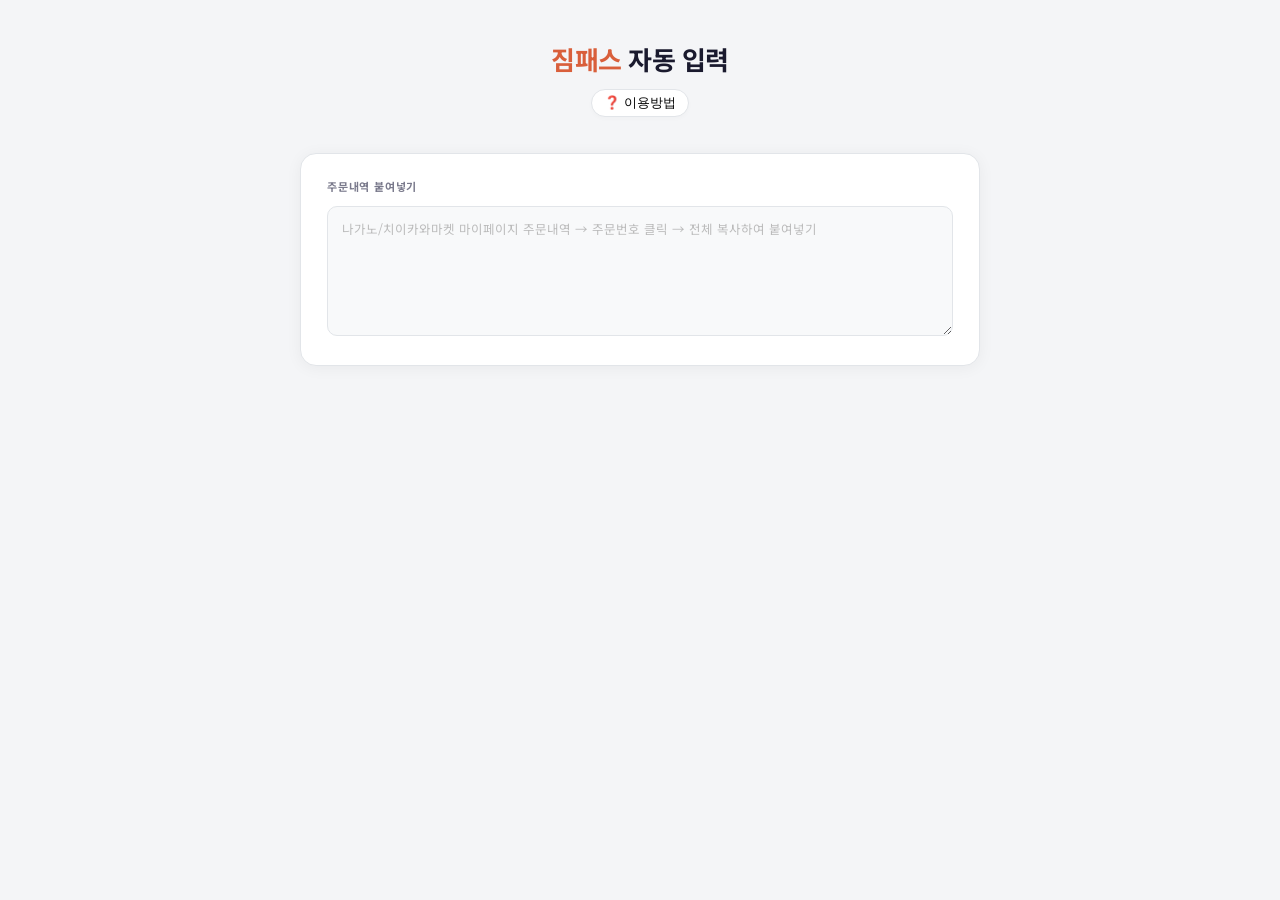
<file: auto/index.html>
<!DOCTYPE html>
<html lang="ko">
<head>
<meta charset="UTF-8">
<meta name="viewport" content="width=device-width,initial-scale=1">
<title>짐패스 자동 입력</title>
<link rel="stylesheet" href="style.css">
</head>
<body>
<div class="container">

<!-- 헤더 영역 -->
  <div class="header">
    <h1><span>짐패스</span> 자동 입력</h1>
    <div style="margin-top: 12px; display: flex; justify-content: center; gap: 8px;">
      
      <button id="guide-btn" style="display: inline-flex; align-items: center; font-size: 13px; font-weight: 500; background: #ffffff; border: 1px solid #e2e5e9; padding: 4px 12px; border-radius: 15px; cursor: pointer; box-shadow: 0 2px 4px rgba(0,0,0,0.02); transition: background 0.2s;" onmouseover="this.style.background='#fdf5f3'" onmouseout="this.style.background='#ffffff'">
        ❓ 이용방법
      </button>
    </div>
  </div>

<!-- 이용방법 -->
  <div class="card" id="guide-section" style="display: none; padding: 20px 24px;">
    <div class="card-label" style="display: flex; justify-content: space-between; align-items: center; margin-bottom: 12px;">
      <span>이용방법</span>
      <span id="close-guide-btn" style="cursor: pointer; font-size: 16px; color: #999;" onmouseover="this.style.color='#333'" onmouseout="this.style.color='#999'">✕</span>
    </div>
    
    <!-- 텍스트 설명 영역 -->
    <div style="margin-top: 16px; padding: 14px 16px; background: #f8f9fa; border-radius: 10px; border: 1px solid var(--border);">
      
      <!-- 안내문 -->
      <div style="background: #fff5f5; border:1px solid #fecaca; color: #7a271a; padding: 10px 12px; border-radius: 8px; font-size: 12px; font-weight: 500; margin-bottom: 14px; text-align: center; letter-spacing: -0.3px;">
        ⛔ 외부 공유 금지. 블로그 통해서만 공개합니다.
      </div>

      <ol style="margin: 0; padding-left: 16px; font-size: 12.5px; color: #444; line-height: 1.7; display: flex; flex-direction: column; gap: 6px;">
        <li>PC에서 마켓 마이페이지 → 주문번호 클릭 → 전체 복사</li>
        <li>아래 칸에 붙여넣은 후 코드 복사하기</li>
        <li>짐패스 신청서 작성에서 <span style="background: #eef3fb; color: #5b9bd5; padding: 2px 6px; border-radius: 4px; font-size: 11px; font-weight: 600;">F12</span> → 콘솔 탭(Console) → 붙여넣고 엔터<br>(붙여넣기 안 되면 allow pasting 입력 후 엔터)</li>
        <li>사은품(노벨티) 있는 경우 블로그 글 참고하여 수동으로 수정</li>
        <li style="color: var(--accent); font-weight: 600;">상품명, 카테고리, 수량, 총 가격 등 검토 후 신청서 제출</li>
      </ol>
    </div>
  </div>

  <div class="card">
    <div class="card-label">주문내역 붙여넣기</div>
    <textarea class="paste-area" id="paste-input"
      placeholder="나가노/치이카와마켓 마이페이지 주문내역 → 주문번호 클릭 → 전체 복사하여 붙여넣기"></textarea>
    <div class="debug-box" id="debug-box"></div>
  </div>

  <div class="card" id="preview-section">
    <div class="card-label">미리보기</div>
    <div class="preview-header">
      <span class="order-badge" id="preview-order-no">—</span>
      <span class="count-badge" id="preview-count">0개 상품</span>
    </div>
    <div class="item-list" id="item-list"></div>
    <div class="summary-row" id="summary-row"></div>
    <button class="gen-btn" id="gen-btn">코드 복사하기</button>
  </div>

</div>

<script>
var parsedData = null;

// ── 마켓 설정 ─────────────────────────────────────────
var MARKETS = {
  nagano: {
    label:      "나가노마켓",
    productUrl: function(c){ return "https://nagano-market.jp/products/" + c; },
    imageUrl:         function(c){ return "https://nagano-market.jp/cdn/shop/files/" + c + "_1_700x.jpg"; },
    imageFallbackUrl: function(c){ return "https://nagano-market.jp/cdn/shop/files/" + c + "_700x.jpg"; }
  },
  chiikawa: {
    label:      "치이카와마켓",
    productUrl: function(c){ return "https://chiikawamarket.jp/products/" + c; },
    imageUrl:         function(c){ return "https://chiikawamarket.jp/cdn/shop/files/" + c + "_1_700x.jpg"; },
    imageFallbackUrl: function(c){ return "https://chiikawamarket.jp/cdn/shop/files/" + c + "_700x.jpg"; }
  }
};

// ── 카테고리 ──────────────────────────────────────────
var CATS = [
  { label: "인형류/마스코트", catVal: "170", catVal2: "174" },
  { label: "잡화/문구",       catVal: "204", catVal2: "205" },
  { label: "키링",            catVal: "204", catVal2: "240" },
  { label: "의류",            catVal: "3",   catVal2: "4"   },
  { label: "직접선택",        catVal: "",    catVal2: ""    }
];

// ── 파싱 유틸 ─────────────────────────────────────────
function detectMarket(text) {
  var m = text.match(/((?:NAGANO|CHIIKAWA)-\d+)/i);
  if (m) {
    var o = m[1].toUpperCase();
    if (o.indexOf("CHIIKAWA") !== -1) return "chiikawa";
    if (o.indexOf("NAGANO")   !== -1) return "nagano";
  }
  if (/chiikawamarket\.jp/i.test(text)) return "chiikawa";
  if (/nagano-market\.jp/i.test(text))  return "nagano";
  return null;
}

function detectCarrier(str) {
  var s = str.toLowerCase();
  if (s.indexOf("yamato")   !== -1) return "yamato";
  if (s.indexOf("sagawa")   !== -1) return "sagawa";
  if (s.indexOf("japan")    !== -1) return "japanpost";
  if (s.indexOf("amazon")   !== -1) return "amazonjp";
  if (s.indexOf("willport") !== -1) return "willport";
  if (s.indexOf("rakuten")  !== -1) return "rakuten";
  if (s.indexOf("fukutsu")  !== -1) return "fukutsu";
  if (s.indexOf("seino")    !== -1) return "seino";
  if (s.indexOf("ecohai")   !== -1) return "ecohai";
  return "other";
}

function parseOrderText(text) {
  var orderMatch = text.match(/((?:NAGANO|CHIIKAWA)-\d+)/i);
  var orderNo    = orderMatch ? orderMatch[1] : "";
  var market     = detectMarket(text);

  var lines = text.split(/\r?\n/)
    .map(function(l){ return l.replace(/\t/g, " ").trim(); })
    .filter(function(l){ return l.length > 0; });

  var cutIdx = -1;
  for (var k = 0; k < lines.length; k++) {
    if (/^(小計|소계)/.test(lines[k])) { cutIdx = k; break; }
  }
  var data = cutIdx > -1 ? lines.slice(0, cutIdx) : lines;

  var items = [];
  for (var i = 0; i < data.length; i++) {
    var m = data[i].match(/^N?(\d{10,14})[\s\u3000]+[¥￥]([0-9,]+)[\s\u3000]+(\d+)/);
    if (!m) continue;

    var code  = m[1];
    var price = m[2].replace(/,/g, "");
    var qty   = m[3];
    var productName = "", trackingNo = "", carrier = "yamato";

    for (var j = i - 1; j >= Math.max(0, i - 8); j--) {
      var prev = data[j];
      var tm = prev.match(/(Yamato|Sagawa|Japan\s*Post|Amazon|Willport|Rakuten|Fukutsu|Seino|Ecohai)[^#]*#(\d+)/i);
      if (tm) { carrier = detectCarrier(tm[1]); trackingNo = tm[2]; continue; }
      if (/^発送日|^注文番号|^ご注文|商品名|商品コード|合計金額|荷物を追跡|同意|注意事項|商品に関/.test(prev)) continue;
      if (!productName && /[\u3040-\u9FFF\u30A0-\u30FF]/.test(prev)) {
        var cleaned = prev.replace(/_{2,}/g, "").trim();
        if (cleaned.length > 0) productName = cleaned;
      }
    }

    items.push({
      code: code, productName: productName, enName: "",
      price: price, qty: qty,
      trackingNo: trackingNo, carrier: carrier,
      catVal: "", catVal2: ""
    });
  }

  var shipping = "0";
  for (var s = 0; s < lines.length; s++) {
    var sl = lines[s];
    if (/^(送料|배송)/.test(sl) && !/추적|追跡/.test(sl)) {
      var sm = sl.match(/[¥￥]([0-9,]+)/);
      if (sm) { shipping = sm[1].replace(/,/g, ""); break; }
    }
  }

  var total = "0";
  for (var t = 0; t < lines.length; t++) {
    if (/^(合計金額|총계|합계)/.test(lines[t])) {
      var tm2 = lines[t].match(/[¥￥]([0-9,]+)/);
      if (tm2) { total = tm2[1].replace(/,/g, ""); break; }
    }
  }

  return {
    orderNo: orderNo, market: market,
    items: items, shipping: shipping, total: total,
    debugLines: data
  };
}

// UI 렌더 및 번역
function showDebug(parsed) {
  var box = document.getElementById("debug-box");
  if (parsed.items.length > 0) { box.style.display = "none"; return; }
  
  box.style.display = "block";
  box.innerHTML = "<b>⚠️ 인식 실패!</b><br>PC 버전의 주문 상세 페이지를 붙여넣으세요.";
}

function setCat(idx, catIdx) {
  parsedData.items[idx].catVal  = CATS[catIdx].catVal;
  parsedData.items[idx].catVal2 = CATS[catIdx].catVal2;
  var btns = document.querySelectorAll(".cat-btns[data-idx='" + idx + "'] .cat-btn");
  for (var b = 0; b < btns.length; b++) btns[b].classList.toggle("selected", b === catIdx);
}

function renderSummary(parsed) {
  var itemTotal = 0;
  for (var i = 0; i < parsed.items.length; i++) {
    itemTotal += Number(parsed.items[i].price) * Number(parsed.items[i].qty);
  }
  var shipping = Number(parsed.shipping);
  var total    = Number(parsed.total) || (itemTotal + shipping);
  document.getElementById("summary-row").innerHTML =
    '<div class="summary-item"><span>상품 합계</span><span>¥' + itemTotal.toLocaleString() + '</span></div>' +
    '<div class="summary-item"><span>배송비</span><span>¥' + shipping.toLocaleString() + '</span></div>' +
    '<div class="summary-item total"><span>총 합계</span><span>¥' + total.toLocaleString() + '</span></div>';
}

function renderPreview(parsed) {
  var cfg = MARKETS[parsed.market] || MARKETS.nagano;
  document.getElementById("preview-order-no").textContent = "주문번호: " + (parsed.orderNo || "미확인");
  document.getElementById("preview-count").textContent    = parsed.items.length + "개 상품";

  var html = "";
  for (var i = 0; i < parsed.items.length; i++) {
    var it = parsed.items[i];

    var catHtml = '<div class="cat-btns" data-idx="' + i + '">';
    for (var c = 0; c < CATS.length; c++) {
      var sel = (it.catVal === CATS[c].catVal && it.catVal2 === CATS[c].catVal2) ? " selected" : "";
      catHtml += '<button class="cat-btn' + sel + '" onclick="setCat(' + i + ',' + c + ')">' + CATS[c].label + '</button>';
    }
    catHtml += '</div>';

var displayName = it.enName || it.productName || "(상품명 미확인)";

    html +=
      '<div class="item-row">' +
        '<div class="item-top">' +
          '<img class="item-thumb" src="' + cfg.imageUrl(it.code) + '"' +
          ' onerror="if(this.dataset.fb){this.style.opacity=0.2;}else{this.dataset.fb=1;this.src=\'' + cfg.imageFallbackUrl(it.code) + '\';}">' +
          '<div class="item-info">' +
            '<div class="item-name" id="item-name-' + i + '">' + displayName + '</div>' +            '<div class="item-meta">¥' + Number(it.price).toLocaleString() + ' × ' + it.qty + '개</div>' +
          '</div>' +
          (it.trackingNo ? '<span class="item-tracking">#' + it.trackingNo + '</span>' : '') +
        '</div>' +
        catHtml +
      '</div>';
  }

  document.getElementById("item-list").innerHTML = html;
  renderSummary(parsed);
  document.getElementById("preview-section").style.display = "block";
}

// ── 번역 ─────────────────────────────────────────
async function translateAndRefresh(parsed) {
  for (let i = 0; i < parsed.items.length; i++) {
    var it = parsed.items[i];
    if (!it.productName || it.enName) continue; // 이미 번역되었거나 이름이 없으면 패스
    
    try {
      var nameEl = document.getElementById("item-name-" + i);
      if(nameEl) nameEl.innerHTML = it.productName + ' <span style="font-size:10px; color:#999; font-weight:normal;">(영문 변환 중...)</span>';

      // 구글 번역기 API 호출
      var url = "https://translate.googleapis.com/translate_a/single?client=gtx&sl=ja&tl=en&dt=t&q=" + encodeURIComponent(it.productName);
      var res = await fetch(url);
      var data = await res.json();
      
      // 번역 결과 추출
      var translated = data[0].map(function(x){ return x[0]; }).join("");

      // 오역 보정
      translated = translated.replace(/Chikawa/gi, "Chiikawa");
      translated = translated.replace(/Rabbit/gi, "Usagi"); 
      translated = translated.replace(/sea otter/gi, "Rakko"); 
      translated = translated.replace(/flying squirrel/gi, "Momonga"); 
      translated = translated.replace(/Used Bookstore/gi, "Furuhonya"); 


      it.enName = translated.replace(/"/g, "").trim(); 

      // 미리보기 UI 즉시 업데이트
      if(nameEl) {
        nameEl.textContent = it.enName;
      }
    } catch(e) {
      console.warn("Translation failed for", it.productName, e);
      if(nameEl) nameEl.textContent = it.productName + " (영문 변환 실패)";
    }
  }
}

document.getElementById("paste-input").addEventListener("input", function() {
  var text = this.value.trim();
  document.getElementById("debug-box").style.display       = "none";
  document.getElementById("preview-section").style.display = "none";
  parsedData = null;
  if (!text) return;
  parsedData = parseOrderText(text);
  showDebug(parsedData);
  if (parsedData.items.length > 0) {
    renderPreview(parsedData);
    translateAndRefresh(parsedData); // 번역
  }
});

// 콘솔 코드 생성 
function buildCode(pd) {
  var market   = pd.market || "nagano";
  var cfg      = MARKETS[market];

  var itemsData = [];
  for (var i = 0; i < pd.items.length; i++) {
    var it = pd.items[i];
    var finalName = it.enName || it.productName || "";
    
    itemsData.push({
      orderNo:          pd.orderNo,
      code:             it.code,
      name:             finalName,
      price:            it.price,
      qty:              it.qty,
      url:              cfg.productUrl(it.code),
      imageUrl:         cfg.imageUrl(it.code),
      imageFallbackUrl: cfg.imageFallbackUrl(it.code),
      trackingNo:       it.trackingNo,
      carrier:          it.carrier,
      catVal:           it.catVal  || "",
      catVal2:          it.catVal2 || ""
    });
  }

  var dataJson    = JSON.stringify(itemsData, null, 2);
  var shippingVal = pd.shipping || "0";

  var L = [];
  L.push("(function(){");
  L.push("var items=" + dataJson + ";");

  L.push('var gl=document.getElementById("goods");');
  L.push('if(!gl){alert("짐패스 신청서 페이지에서 실행해주세요.");return;}');
  L.push('while(gl.querySelectorAll("li").length<items.length){');
  L.push('  var bc=gl.querySelectorAll("li").length;');
  L.push('  if(typeof addGoods==="function")addGoods();');
  L.push('  if(gl.querySelectorAll("li").length===bc)break;');
  L.push('}');

  L.push('function fireEvents(el, val){');
  L.push('  if(!el) return;');
  L.push('  if(val !== undefined) el.value = val;');
  L.push('  ["input","change","keyup","keydown","blur"].forEach(function(evt){');
  L.push('    el.dispatchEvent(new Event(evt, {bubbles:true}));');
  L.push('  });');
  L.push('  if(window.jQuery && window.jQuery(el).length){');
  L.push('    window.jQuery(el).trigger("input").trigger("change").trigger("keyup").trigger("blur");');
  L.push('  }');
  L.push('}');

  L.push('var rows=gl.querySelectorAll("li");');
  L.push('items.forEach(function(d,i){');
  L.push('  var li=rows[i];if(!li)return;');
  L.push('  fireEvents(li.querySelector(".orderNo"), d.orderNo);');
  L.push('  fireEvents(li.querySelector(".goodsName"), d.name);'); 
  L.push('  fireEvents(li.querySelector(".price"), d.price);');
  L.push('  fireEvents(li.querySelector(".quantity"), d.qty);');
  L.push('  fireEvents(li.querySelector(".url"), d.url);');
  L.push('  fireEvents(li.querySelector(".trackingNo"), d.trackingNo);');
  L.push('  var cs=li.querySelector(".localDeliveryCode");');
  L.push('  if(cs){cs.value=d.carrier;fireEvents(cs);}');
  L.push('  var tp=li.querySelector(".thumbnailFilePath");');
  L.push('  if(tp)tp.value=d.imageUrl;');
  L.push('  var tb=li.querySelector(".thumbnail");');
  L.push('  if(tb){');
  L.push('    tb.classList.remove("no_thumbnail");');
  L.push('    var im=document.createElement("img");');
  L.push('    im.src=d.imageUrl;im.style.maxWidth="120px";im.style.maxHeight="120px";im.style.objectFit="contain";');
  L.push('    im.onerror=function(){if(!this.dataset.fb){this.dataset.fb=1;this.src=d.imageFallbackUrl;}};');
  L.push('    tb.innerHTML="";tb.appendChild(im);');
  L.push('  }');
  L.push('});');

  // 1차 카테고리
  L.push('setTimeout(function(){');
  L.push('  var r1=gl.querySelectorAll("li");');
  L.push('  items.forEach(function(d,i){');
  L.push('    if(!d.catVal)return;');
  L.push('    var li1=r1[i];if(!li1)return;');
  L.push('    var c1=li1.querySelector("select.category");');
  L.push('    if(c1){c1.value=d.catVal;fireEvents(c1);}');
  L.push('  });');
  L.push('},300);');

  // 2차 카테고리
  L.push('setTimeout(function(){');
  L.push('  var r2=gl.querySelectorAll("li");');
  L.push('  items.forEach(function(d,i){');
  L.push('    if(!d.catVal2)return;');
  L.push('    var li2=r2[i];if(!li2)return;');
  L.push('    var c2=li2.querySelector("select.category2");');
  L.push('    if(c2){c2.value=d.catVal2;fireEvents(c2);}');
  L.push('  });');
  L.push('},1500);');

  // 계산
  L.push('setTimeout(function(){');
  L.push('  var se=document.getElementById("shipping") || document.querySelector(".shipping");');
  L.push('  if(se){ fireEvents(se, "' + shippingVal + '"); }');
  L.push('  var de=document.getElementById("discount") || document.querySelector(".discount");');
  L.push('  if(de){ fireEvents(de, de.value || "0"); }');
  L.push('  var te=document.getElementById("tax") || document.querySelector(".tax");');
  L.push('  if(te){ fireEvents(te, te.value || "0"); }');
  
  L.push('  document.querySelectorAll(".price, .quantity").forEach(function(e){ fireEvents(e); });');
  
  L.push('  if(typeof calcTotal === "function") calcTotal();');
  L.push('  if(typeof calcPrice === "function") calcPrice();');
  L.push('  if(typeof calculateTotal === "function") calculateTotal();');
  
  L.push('  alert(items.length+"개 상품이 자동 입력되었습니다.\\n다시 한 번 검토해주세요.");');
  L.push('}, 1800);');

  L.push('})();');
  return L.join("\n");
}

document.getElementById("gen-btn").addEventListener("click", function() {
  if (!parsedData || !parsedData.items.length) return;
  var code = buildCode(parsedData);
  navigator.clipboard.writeText(code).then(function() {
    alert("코드 복사 완료!\n짐패스 신청서 작성 페이지 → F12 키 → 콘솔(Console) 탭에 붙여넣은 후 Enter 키를 입력하세요.");
  }).catch(function() {
    alert("클립보드 복사 실패");
  });
});

// ── 사용방법 버튼 동작 ──────────────────────────────────
document.getElementById("guide-btn").addEventListener("click", function() {
  var guideSec = document.getElementById("guide-section");
  if (guideSec.style.display === "none" || guideSec.style.display === "") {
    guideSec.style.display = "block";
    guideSec.style.animation = "none";
    guideSec.style.animation = "fadeDown 0.4s ease both";
  } else {
    guideSec.style.display = "none";
  }
});

document.getElementById("close-guide-btn").addEventListener("click", function() {
  document.getElementById("guide-section").style.display = "none";
});

</script>
</body>
</html>
</file>
<file: auto/style.css>
@import url('https://fonts.googleapis.com/css2?family=Noto+Sans+KR:wght@400;500;600;700&display=swap');

:root {
  --bg:     #f4f5f7;
  --card:   #ffffff;
  --accent: #d95f3b;
  --navy:   #182558;
  --text:   #1a1a2e;
  --sub:    #7a7a8c;
  --border: #e2e5e9;
}

* { box-sizing: border-box; margin: 0; padding: 0; }

body {
  font-family: 'Noto Sans KR', sans-serif;
  background: var(--bg);
  color: var(--text);
  min-height: 100vh;
  padding: 40px 20px 80px;
  overflow-y: scroll; 
}

.container { max-width: 680px; margin: 0 auto; }

/* ── Header ── */
.header {
  text-align: center;
  margin-bottom: 36px;
  animation: fadeUp .5s ease both;
}
.header h1 { font-size: 26px; font-weight: 700; letter-spacing: -.5px; }
.header h1 span { color: var(--accent); }

/* ── Card ── */
.card {
  background: var(--card);
  border-radius: 16px;
  padding: 24px 26px;
  margin-bottom: 16px;
  border: 1px solid var(--border);
  box-shadow: 0 2px 16px rgba(0,0,0,.05);
  animation: fadeUp .5s ease both;
}
.card:nth-child(2) { animation-delay: .05s; }
.card:nth-child(3) { animation-delay: .1s; }

.card-label {
  font-size: 11px;
  font-weight: 700;
  letter-spacing: .8px;
  text-transform: uppercase;
  color: var(--sub);
  margin-bottom: 12px;
}

/* ── Textarea ── */
.paste-area {
  width: 100%;
  min-height: 130px;
  border: 1px solid var(--border);
  border-radius: 10px;
  padding: 12px 14px;
  font-family: inherit;
  font-size: 12.5px;
  color: #444;
  resize: vertical;
  outline: none;
  transition: border-color .18s;
  background: #f8f9fa;
  line-height: 1.6;
}
.paste-area:focus { border-color: #bbb; background: #fff; }
.paste-area::placeholder { color: #bbb; }

/* ── Debug box ── */
.debug-box {
  background: #fef2f2;
  border: 1px solid #fca5a5;
  border-radius: 8px;
  padding: 10px 12px;
  font-size: 11.5px;
  color: #991b1b;
  margin-top: 8px;
  line-height: 1.7;
  display: none;
}

/* ── Preview ── */
#preview-section { display: none; }

.preview-header {
  display: flex;
  justify-content: space-between;
  align-items: center;
  margin-bottom: 10px;
}
.order-badge { font-size: 12px; font-weight: 700; color: var(--text); }
.count-badge {
  font-size: 11px;
  background: #f0f0f0;
  color: #666;
  padding: 2px 8px;
  border-radius: 20px;
}

/* ── Item list ── */
.item-list { display: flex; flex-direction: column; gap: 10px; }

.item-row {
  display: flex;
  flex-direction: column;
  padding: 12px 14px;
  background: #f8f9fa;
  border-radius: 10px;
  border: 1px solid var(--border);
}
.item-top {
  display: flex;
  gap: 10px;
  align-items: center;
  width: 100%;
}
.item-thumb {
  width: 46px; height: 46px;
  border-radius: 6px;
  object-fit: contain;
  background: #f0f0f0;
  flex-shrink: 0;
}
.item-info { flex: 1; min-width: 0; }
.item-name {
  font-size: 12px; color: #333;
  white-space: nowrap; overflow: hidden; text-overflow: ellipsis;
  margin-bottom: 3px; font-weight: 500;
}
.item-meta { font-size: 11px; color: #999; }
.item-tracking {
  font-size: 10.5px;
  background: #eef3fb; color: #5b9bd5;
  padding: 2px 7px; border-radius: 4px;
  flex-shrink: 0; font-weight: 500;
}

/* ── Category buttons ── */
.cat-btns {
  display: flex;
  gap: 6px;
  margin-top: 10px;
  padding-top: 10px;
  border-top: 1px solid var(--border);
  flex-wrap: wrap;
}
.cat-btn {
  padding: 5px 13px;
  border-radius: 6px;
  border: 1.5px solid var(--border);
  background: #fff;
  color: var(--sub);
  font-size: 12px; font-weight: 500;
  font-family: inherit;
  cursor: pointer;
  transition: border-color .15s, background .15s, color .15s;
  line-height: 1;
}
.cat-btn:hover { border-color: var(--navy); color: var(--navy); background: #f0f3fb; }
.cat-btn.selected { background: var(--navy); border-color: var(--navy); color: #fff; font-weight: 600; }
.cat-btn.selected:hover { background: #1e2f6a; border-color: #1e2f6a; }

/* ── Summary ── */
.summary-row {
  margin-top: 12px;
  padding: 10px 12px;
  background: #f1f3f5;
  border-radius: 8px;
  display: flex;
  flex-direction: column;
  gap: 4px;
}
.summary-item {
  display: flex;
  justify-content: space-between;
  font-size: 12px;
  color: #666;
}
.summary-item.total {
  padding-top: 6px; margin-top: 2px;
  border-top: 1px solid #e2e5e9;
  font-size: 13px; font-weight: 700;
  color: var(--text);
}

/* ── Generate button ── */
.gen-btn {
  width: 100%;
  padding: 13px;
  background: var(--accent);
  color: #fff;
  border: none;
  border-radius: 10px;
  font-family: inherit;
  font-size: 14.5px; font-weight: 700;
  cursor: pointer;
  transition: filter .18s, transform .18s;
  letter-spacing: -.3px;
  margin-top: 12px;
}
.gen-btn:hover  { filter: brightness(1.08); transform: translateY(-1px); }
.gen-btn:active { transform: translateY(0); }

/* ── Animation ── */
@keyframes fadeUp {
  from { opacity: 0; transform: translateY(14px); }
  to   { opacity: 1; transform: translateY(0); }
}

@keyframes fadeDown {
  from { opacity: 0; transform: translateY(-14px); }
  to   { opacity: 1; transform: translateY(0); }
}
</file>
<file: auto2/style.css>
@import url('https://fonts.googleapis.com/css2?family=Noto+Sans+KR:wght@400;500;600;700&display=swap');

:root {
  --bg:     #f4f5f7;
  --card:   #ffffff;
  --accent: #d95f3b;
  --navy:   #182558;
  --text:   #1a1a2e;
  --sub:    #7a7a8c;
  --border: #e2e5e9;
}

* { box-sizing: border-box; margin: 0; padding: 0; }

body {
  font-family: 'Noto Sans KR', sans-serif;
  background: var(--bg);
  color: var(--text);
  min-height: 100vh;
  padding: 40px 20px 80px;
  overflow-y: scroll; 
}

.container { max-width: 680px; margin: 0 auto; }

/* ── Header ── */
.header {
  text-align: center;
  margin-bottom: 36px;
  animation: fadeUp .5s ease both;
}
.header h1 { font-size: 26px; font-weight: 700; letter-spacing: -.5px; }
.header h1 span { color: var(--accent); }

/* ── Card ── */
.card {
  background: var(--card);
  border-radius: 16px;
  padding: 24px 26px;
  margin-bottom: 16px;
  border: 1px solid var(--border);
  box-shadow: 0 2px 16px rgba(0,0,0,.05);
  animation: fadeUp .5s ease both;
}
.card:nth-child(2) { animation-delay: .05s; }
.card:nth-child(3) { animation-delay: .1s; }

.card-label {
  font-size: 11px;
  font-weight: 700;
  letter-spacing: .8px;
  text-transform: uppercase;
  color: var(--sub);
  margin-bottom: 12px;
}

/* ── Textarea ── */
.paste-area {
  width: 100%;
  min-height: 130px;
  border: 1px solid var(--border);
  border-radius: 10px;
  padding: 12px 14px;
  font-family: inherit;
  font-size: 12.5px;
  color: #444;
  resize: vertical;
  outline: none;
  transition: border-color .18s;
  background: #f8f9fa;
  line-height: 1.6;
}
.paste-area:focus { border-color: #bbb; background: #fff; }
.paste-area::placeholder { color: #bbb; }

/* ── Debug box ── */
.debug-box {
  background: #fef2f2;
  border: 1px solid #fca5a5;
  border-radius: 8px;
  padding: 10px 12px;
  font-size: 11.5px;
  color: #991b1b;
  margin-top: 8px;
  line-height: 1.7;
  display: none;
}

/* ── Preview ── */
#preview-section { display: none; }

.preview-header {
  display: flex;
  justify-content: space-between;
  align-items: center;
  margin-bottom: 10px;
}
.order-badge { font-size: 12px; font-weight: 700; color: var(--text); }
.count-badge {
  font-size: 11px;
  background: #f0f0f0;
  color: #666;
  padding: 2px 8px;
  border-radius: 20px;
}

/* ── Item list ── */
.item-list { display: flex; flex-direction: column; gap: 10px; }

.item-row {
  display: flex;
  flex-direction: column;
  padding: 12px 14px;
  background: #f8f9fa;
  border-radius: 10px;
  border: 1px solid var(--border);
}
.item-top {
  display: flex;
  gap: 10px;
  align-items: center;
  width: 100%;
}
.item-thumb {
  width: 46px; height: 46px;
  border-radius: 6px;
  object-fit: contain;
  background: #f0f0f0;
  flex-shrink: 0;
}
.item-info { flex: 1; min-width: 0; }
.item-name {
  font-size: 12px; color: #333;
  white-space: nowrap; overflow: hidden; text-overflow: ellipsis;
  margin-bottom: 3px; font-weight: 500;
}
.item-meta { font-size: 11px; color: #999; }
.item-tracking {
  font-size: 10.5px;
  background: #eef3fb; color: #5b9bd5;
  padding: 2px 7px; border-radius: 4px;
  flex-shrink: 0; font-weight: 500;
}

/* ── Category buttons ── */
.cat-btns {
  display: flex;
  gap: 6px;
  margin-top: 10px;
  padding-top: 10px;
  border-top: 1px solid var(--border);
  flex-wrap: wrap;
}
.cat-btn {
  padding: 5px 13px;
  border-radius: 6px;
  border: 1.5px solid var(--border);
  background: #fff;
  color: var(--sub);
  font-size: 12px; font-weight: 500;
  font-family: inherit;
  cursor: pointer;
  transition: border-color .15s, background .15s, color .15s;
  line-height: 1;
}
.cat-btn:hover { border-color: var(--navy); color: var(--navy); background: #f0f3fb; }
.cat-btn.selected { background: var(--navy); border-color: var(--navy); color: #fff; font-weight: 600; }
.cat-btn.selected:hover { background: #1e2f6a; border-color: #1e2f6a; }

/* ── Summary ── */
.summary-row {
  margin-top: 12px;
  padding: 10px 12px;
  background: #f1f3f5;
  border-radius: 8px;
  display: flex;
  flex-direction: column;
  gap: 4px;
}
.summary-item {
  display: flex;
  justify-content: space-between;
  font-size: 12px;
  color: #666;
}
.summary-item.total {
  padding-top: 6px; margin-top: 2px;
  border-top: 1px solid #e2e5e9;
  font-size: 13px; font-weight: 700;
  color: var(--text);
}

/* ── Generate button ── */
.gen-btn {
  width: 100%;
  padding: 13px;
  background: var(--accent);
  color: #fff;
  border: none;
  border-radius: 10px;
  font-family: inherit;
  font-size: 14.5px; font-weight: 700;
  cursor: pointer;
  transition: filter .18s, transform .18s;
  letter-spacing: -.3px;
  margin-top: 12px;
}
.gen-btn:hover  { filter: brightness(1.08); transform: translateY(-1px); }
.gen-btn:active { transform: translateY(0); }

/* ── Animation ── */
@keyframes fadeUp {
  from { opacity: 0; transform: translateY(14px); }
  to   { opacity: 1; transform: translateY(0); }
}

@keyframes fadeDown {
  from { opacity: 0; transform: translateY(-14px); }
  to   { opacity: 1; transform: translateY(0); }
}
</file>
